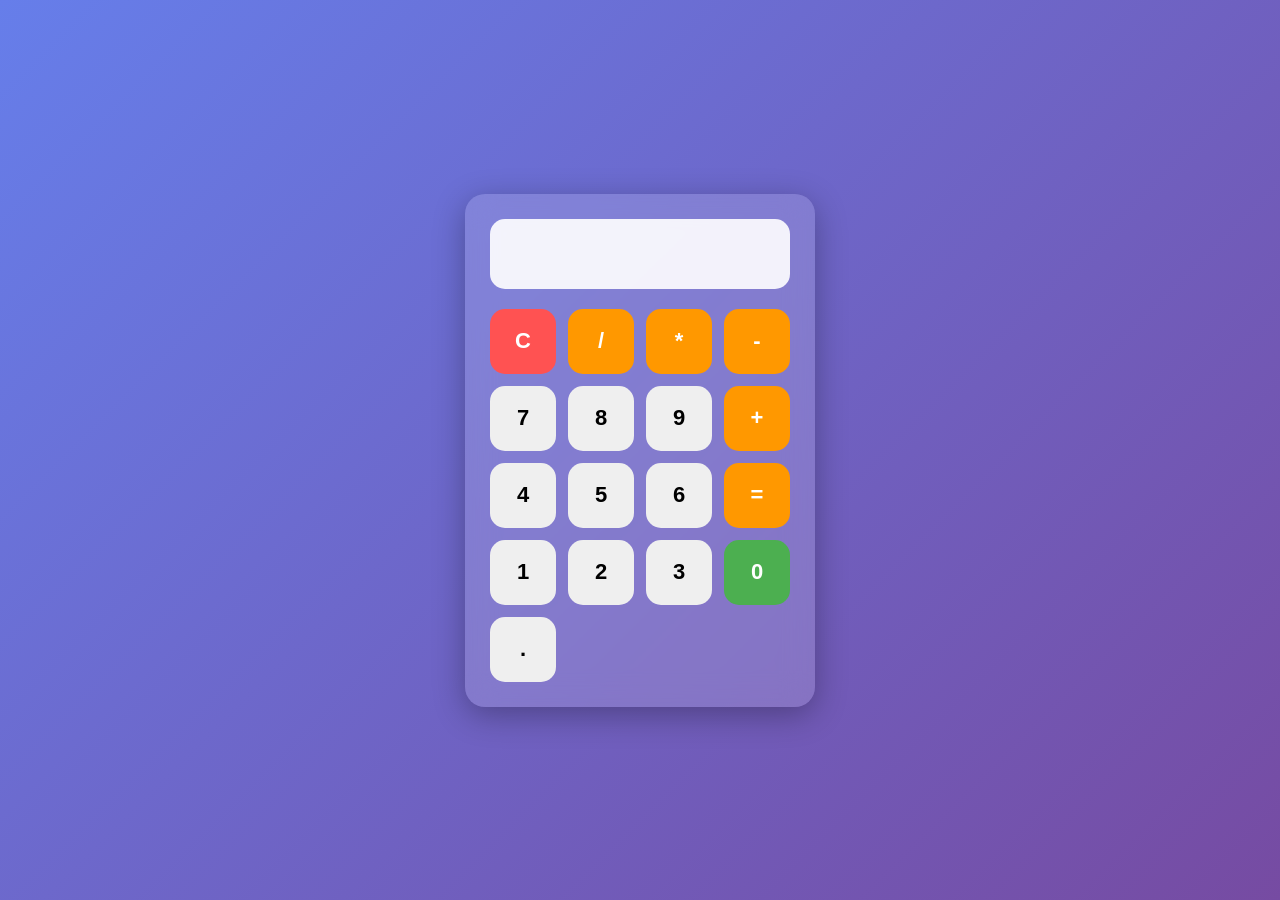
<file: codeAlpha_calculator/index.html>
<!DOCTYPE html>
<html>
<head>
    <title>Calculator</title>
    <link rel="stylesheet" href="style.css">
</head>
<body>

<div class="calculator">
    <input type="text" id="display" readonly>

    <div class="buttons">
        <button onclick="clearDisplay()">C</button>
        <button onclick="append('/')">/</button>
        <button onclick="append('*')">*</button>
        <button onclick="append('-')">-</button>

        <button onclick="append('7')">7</button>
        <button onclick="append('8')">8</button>
        <button onclick="append('9')">9</button>
        <button onclick="append('+')">+</button>

        <button onclick="append('4')">4</button>
        <button onclick="append('5')">5</button>
        <button onclick="append('6')">6</button>
        <button onclick="calculate()" rowspan="2">=</button>

        <button onclick="append('1')">1</button>
        <button onclick="append('2')">2</button>
        <button onclick="append('3')">3</button>

        <button onclick="append('0')">0</button>
        <button onclick="append('.')">.</button>
    </div>
</div>

<script src="script.js"></script>

</body>
</html>
</file>
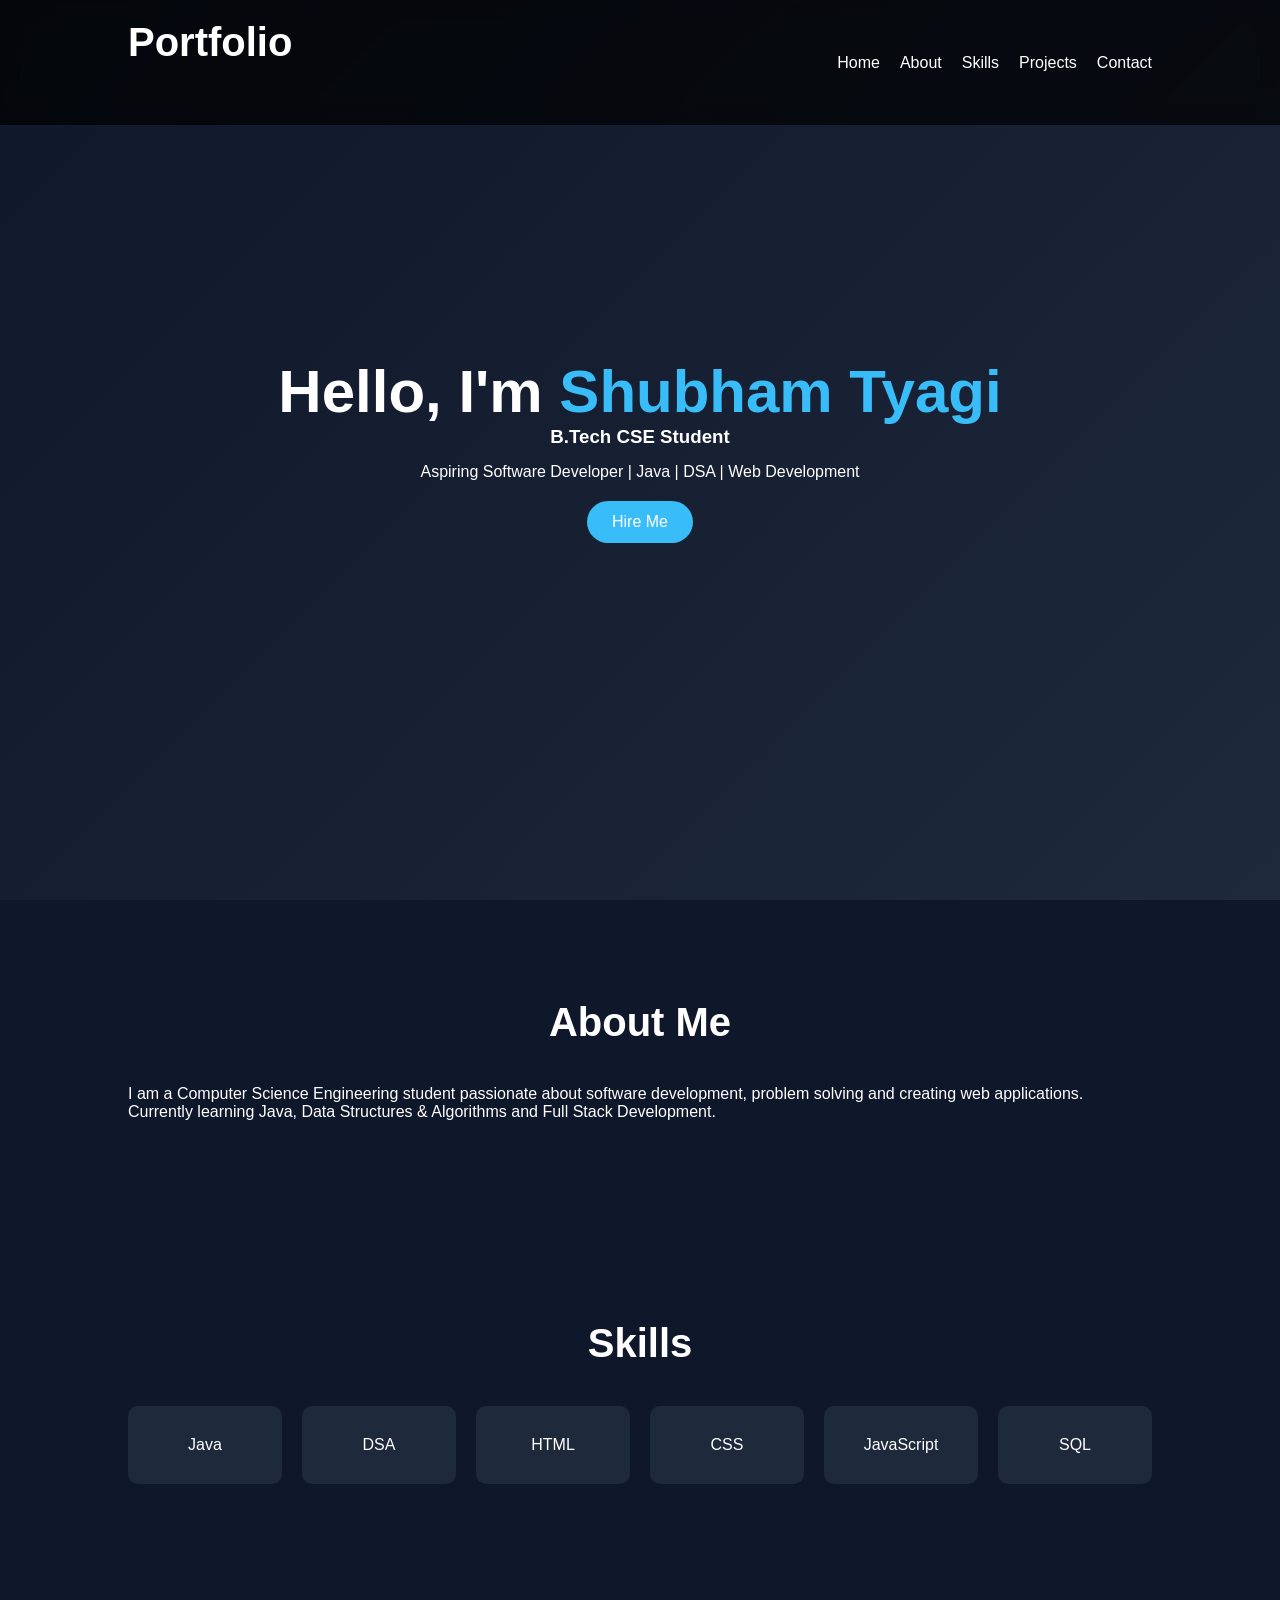
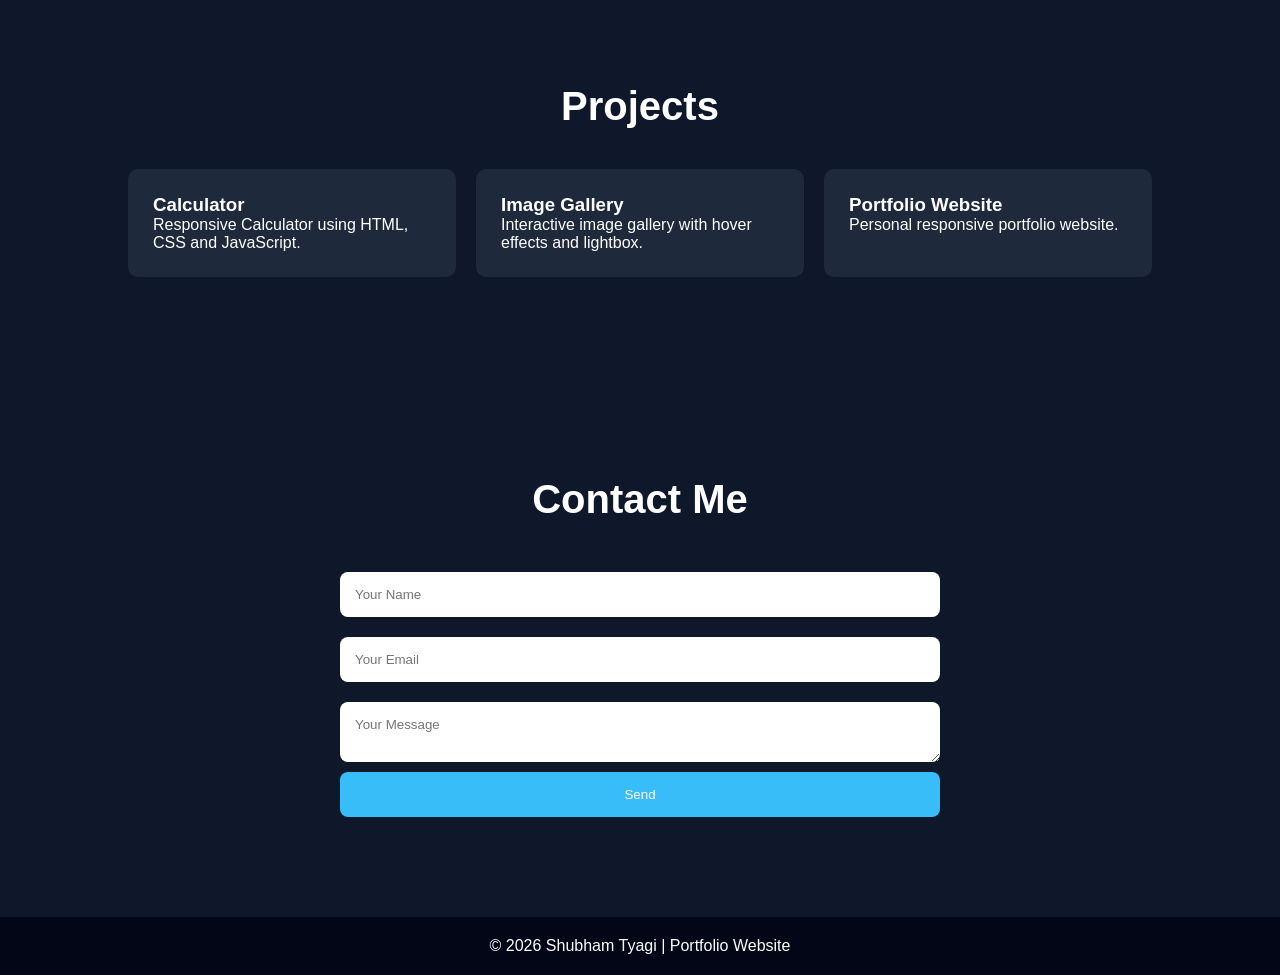
<file: CodeAlpha_Portfolio/index.html>
<!DOCTYPE html>
<html lang="en">

<head>
    <meta charset="UTF-8">
    <meta name="viewport" content="width=device-width, initial-scale=1.0">
    <title>Shubham's Portfolio</title>
    <link rel="stylesheet" href="style.css">
</head>

<body>

    <nav>
        <h2>Portfolio</h2>

        <ul>
            <li><a href="#home">Home</a></li>
            <li><a href="#about">About</a></li>
            <li><a href="#skills">Skills</a></li>
            <li><a href="#projects">Projects</a></li>
            <li><a href="#contact">Contact</a></li>
        </ul>
    </nav>

    <section id="home" class="hero">

        <div class="hero-content">
            <h1>Hello, I'm <span>Shubham Tyagi</span></h1>
            <h3>B.Tech CSE Student</h3>
            <p>Aspiring Software Developer | Java | DSA | Web Development</p>

            <a href="#contact" class="btn">Hire Me</a>
        </div>

    </section>

    <section id="about">

        <h2>About Me</h2>

        <p>
            I am a Computer Science Engineering student passionate about
            software development, problem solving and creating web applications.
            Currently learning Java, Data Structures & Algorithms and Full Stack Development.
        </p>

    </section>

    <section id="skills">

        <h2>Skills</h2>

        <div class="skill-box">
            <div class="card">Java</div>
            <div class="card">DSA</div>
            <div class="card">HTML</div>
            <div class="card">CSS</div>
            <div class="card">JavaScript</div>
            <div class="card">SQL</div>
        </div>

    </section>

    <section id="projects">

        <h2>Projects</h2>

        <div class="project-container">

            <div class="project-card">
                <h3>Calculator</h3>
                <p>Responsive Calculator using HTML, CSS and JavaScript.</p>
            </div>

            <div class="project-card">
                <h3>Image Gallery</h3>
                <p>Interactive image gallery with hover effects and lightbox.</p>
            </div>

            <div class="project-card">
                <h3>Portfolio Website</h3>
                <p>Personal responsive portfolio website.</p>
            </div>

        </div>

    </section>

    <section id="contact">

        <h2>Contact Me</h2>

        <form>

            <input type="text" placeholder="Your Name" required>

            <input type="email" placeholder="Your Email" required>

            <textarea placeholder="Your Message"></textarea>

            <button type="submit">Send</button>

        </form>

    </section>

    <footer>
        <p>© 2026 Shubham Tyagi | Portfolio Website</p>
    </footer>

    <script src="script.js"></script>

</body>

</html>
</file>
<file: codeAlpha_calculator/style.css>
* {
    margin: 0;
    padding: 0;
    box-sizing: border-box;
}

body {
    height: 100vh;
    display: flex;
    justify-content: center;
    align-items: center;
    font-family: 'Segoe UI', sans-serif;
    background: linear-gradient(135deg, #667eea, #764ba2);
}

.calculator {
    width: 350px;
    padding: 25px;
    border-radius: 20px;
    background: rgba(255, 255, 255, 0.15);
    backdrop-filter: blur(15px);
    box-shadow: 0 8px 32px rgba(0,0,0,0.3);
}

#display {
    width: 100%;
    height: 70px;
    border: none;
    outline: none;
    border-radius: 15px;
    margin-bottom: 20px;
    font-size: 32px;
    text-align: right;
    padding: 15px;
    background: rgba(255,255,255,0.9);
    color: #333;
}

.buttons {
    display: grid;
    grid-template-columns: repeat(4, 1fr);
    gap: 12px;
}

button {
    height: 65px;
    border: none;
    border-radius: 15px;
    font-size: 22px;
    font-weight: bold;
    cursor: pointer;
    transition: all 0.2s ease;
}

button:hover {
    transform: translateY(-3px);
}

button:active {
    transform: scale(0.95);
}

button:nth-child(1) {
    background: #ff5252;
    color: white;
}

button:nth-child(2),
button:nth-child(3),
button:nth-child(4),
button:nth-child(8),
button:nth-child(12) {
    background: #ff9800;
    color: white;
}

button:nth-child(16) {
    background: #4caf50;
    color: white;
}

button:not(:nth-child(1)):not(:nth-child(2)):not(:nth-child(3))
:not(:nth-child(4)):not(:nth-child(8))
:not(:nth-child(12)):not(:nth-child(16)) {
    background: white;
    color: #333;
}

@media (max-width: 450px) {
    .calculator {
        width: 95%;
        padding: 15px;
    }

    button {
        height: 55px;
        font-size: 18px;
    }

    #display {
        font-size: 24px;
    }
}
</file>
<file: CodeAlpha_Portfolio/style.css>
*{
    margin:0;
    padding:0;
    box-sizing:border-box;
    scroll-behavior:smooth;
    font-family:'Segoe UI',sans-serif;
}

body{
    background:#0f172a;
    color:white;
}

nav{
    position:fixed;
    width:100%;
    top:0;
    display:flex;
    justify-content:space-between;
    align-items:center;
    padding:20px 10%;
    background:rgba(0,0,0,0.7);
    backdrop-filter:blur(10px);
    z-index:1000;
}

nav ul{
    display:flex;
    list-style:none;
}

nav ul li{
    margin-left:20px;
}

nav ul li a{
    color:white;
    text-decoration:none;
    transition:0.3s;
}

nav ul li a:hover{
    color:#38bdf8;
}

.hero{
    height:100vh;
    display:flex;
    justify-content:center;
    align-items:center;
    text-align:center;
    background:linear-gradient(135deg,#0f172a,#1e293b);
}

.hero h1{
    font-size:60px;
}

.hero span{
    color:#38bdf8;
}

.hero p{
    margin-top:15px;
}

.btn{
    display:inline-block;
    margin-top:20px;
    padding:12px 25px;
    background:#38bdf8;
    color:white;
    text-decoration:none;
    border-radius:30px;
}

section{
    padding:100px 10%;
}

h2{
    text-align:center;
    margin-bottom:40px;
    font-size:40px;
}

.skill-box{
    display:grid;
    grid-template-columns:repeat(auto-fit,minmax(150px,1fr));
    gap:20px;
}

.card{
    background:#1e293b;
    padding:30px;
    text-align:center;
    border-radius:10px;
    transition:0.3s;
}

.card:hover{
    transform:translateY(-10px);
}

.project-container{
    display:grid;
    grid-template-columns:repeat(auto-fit,minmax(250px,1fr));
    gap:20px;
}

.project-card{
    background:#1e293b;
    padding:25px;
    border-radius:10px;
    transition:0.3s;
}

.project-card:hover{
    transform:scale(1.05);
}

form{
    max-width:600px;
    margin:auto;
    display:flex;
    flex-direction:column;
}

input,
textarea{
    margin:10px 0;
    padding:15px;
    border:none;
    border-radius:8px;
}

button{
    padding:15px;
    background:#38bdf8;
    border:none;
    color:white;
    border-radius:8px;
    cursor:pointer;
}

footer{
    text-align:center;
    padding:20px;
    background:#020617;
}

@media(max-width:768px){

    nav{
        flex-direction:column;
    }

    nav ul{
        margin-top:10px;
    }

    .hero h1{
        font-size:40px;
    }
}
</file>
